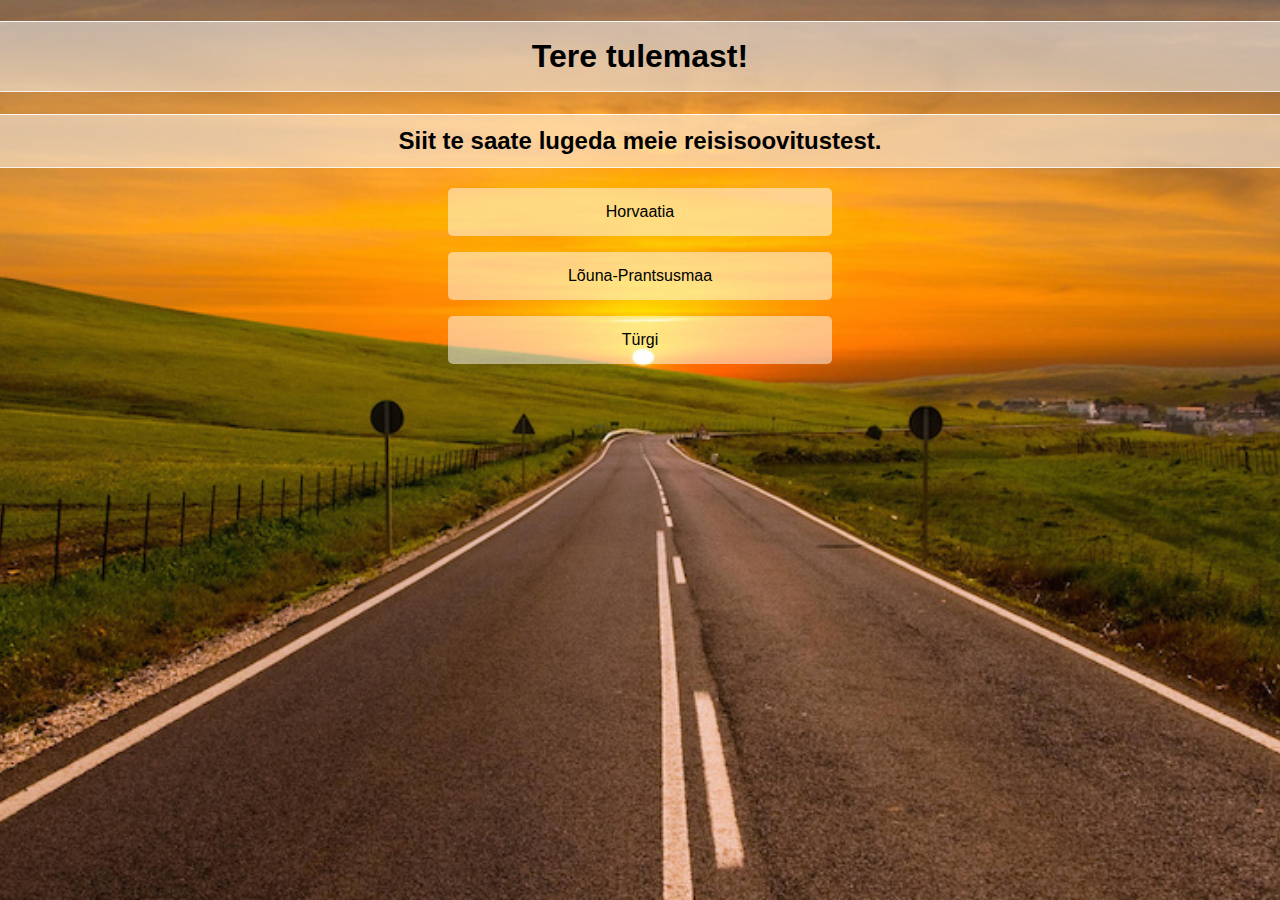
<file: index.html>
<!DOCTYPE html>
<html lang="et">
    <head>
        <meta charset="UTF-8">
        <title>Reisimine</title>
        <link href="index.css" rel="stylesheet" type="text/css">
    </head>
    <body>
    <h1>Tere tulemast!</h1> 
    <h2>Siit te saate lugeda meie reisisoovitustest.</h2>
    <a href="horvaatia.html">Horvaatia</a>
    <a href="prantsusmaa.html">Lõuna-Prantsusmaa</a>
    <a href="turkey.html">Türgi</a>
    </body>
</html>
</file>
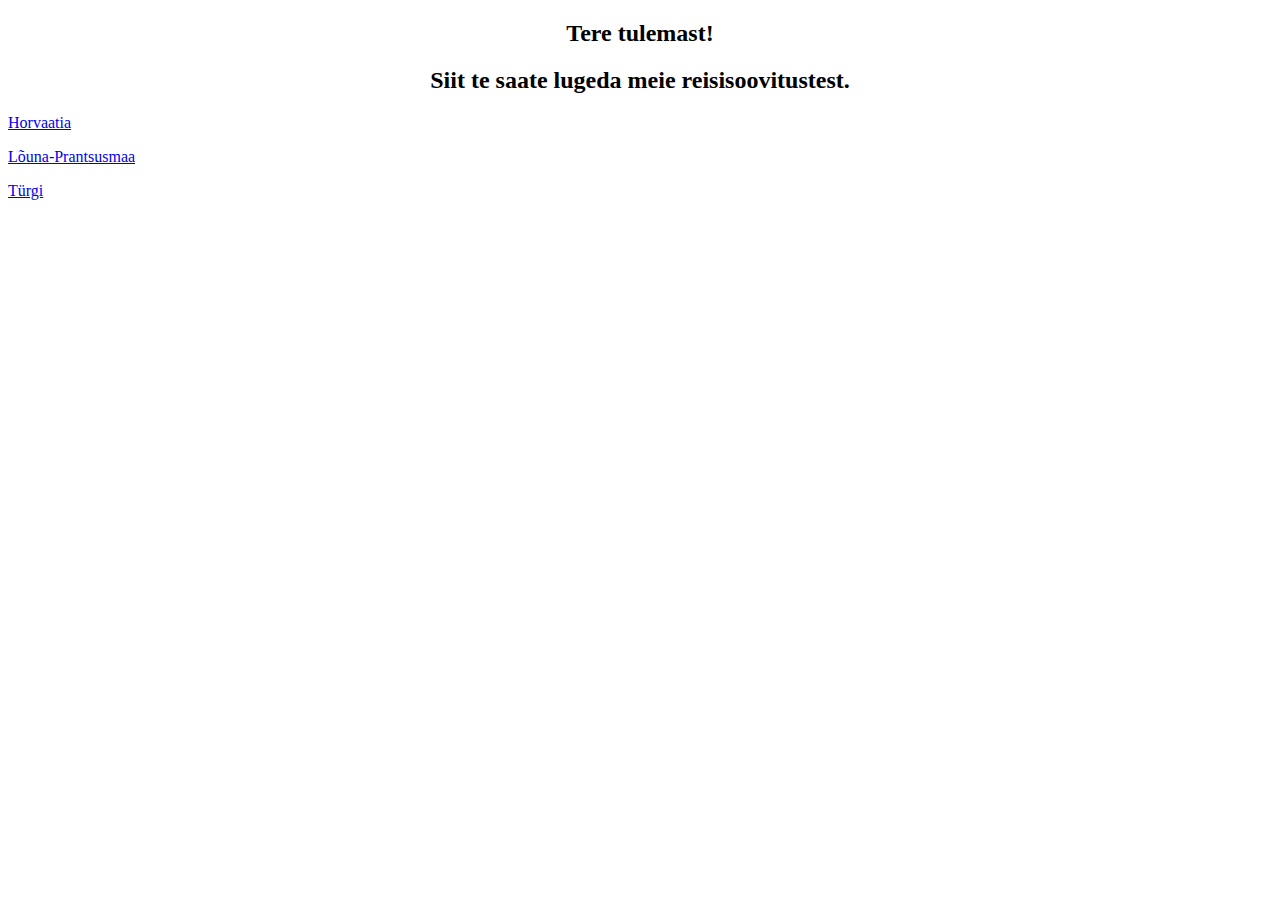
<file: homepage.html>
<!DOCTYPE html>
<html>
    <head>
        <meta charset="UTF-8">
        <title>Reisimine</title>
    </head>
<body>
<h2 style="text-align:center;">Tere tulemast!</h2> 
<h2 style="text-align:center;">Siit te saate lugeda meie reisisoovitustest.</h2>
<p></p>
<p><a href="html_horvaatia.html">Horvaatia</a></p>
<p><a href="html_prantsusmaa.html">Lõuna-Prantsusmaa</a></p>
<p><a href="html_turkey.html">Türgi</a></p>



</body>
</html>
</file>
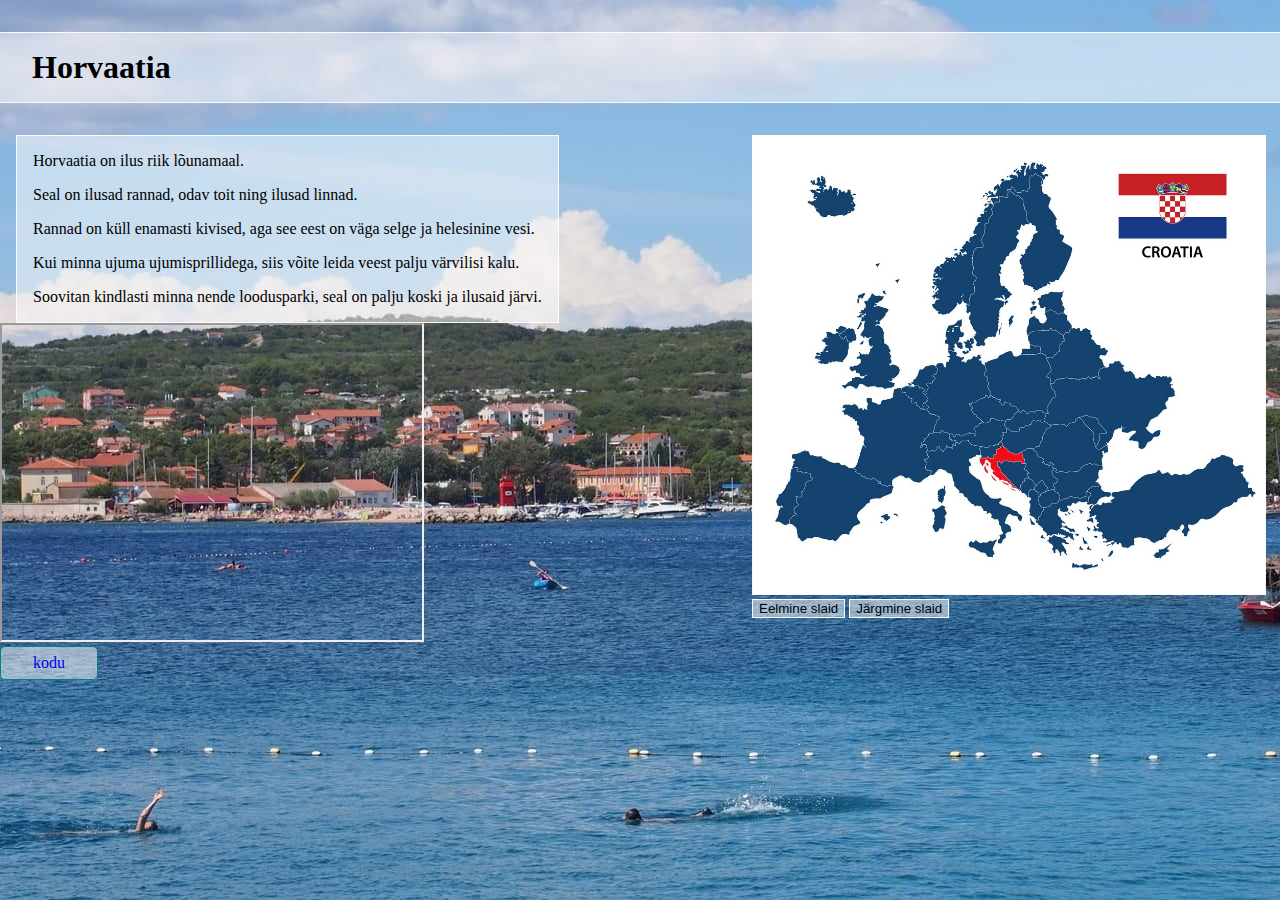
<file: horvaatia.html>
<!DOCTYPE html>
<html lang="et">
  <head>
      <meta charset="UTF-8">
    <title>Horvaatia</title>
    <link href="horvaatia_stiil/stiil.css" rel="stylesheet" type="text/css">
    <script src="js/slaidid.js"></script>
  </head>
  <body onload="initSlides()">
  <h1>Horvaatia</h1>
  <div id="slaidid">
    <div class="slaid">
      <img src="horvaatia_pildid/horvaatia2.jpg" class="pilt" alt="pilt"/>
    </div>
    <div class="slaid">
      <img src="horvaatia_pildid/horvaatia1.jpg" class="pilt" alt="pilt"/>
  </div>
  <div class="slaid">
    <img src="horvaatia_pildid/horvaatia3.jpg" class="pilt" alt="pilt"/>
  </div>
  <div class="slaid">
    <img src="horvaatia_pildid/horvaatia4.jpg" class="pilt" alt="pilt"/>
    <p>Plitvice Lakes National Park</p>
  </div>
  <div class="slaid">
    <img src="horvaatia_pildid/horvaatia5.jpg" class="pilt" alt="pilt"/>
    <p></p>
  </div>

    <button onclick="prevSlide()">Eelmine slaid</button>
    <button onclick="nextSlide()">Järgmine slaid</button>
  </div>
  <div id="sisu">
    <p>Horvaatia on ilus riik lõunamaal.</p>
    <p>Seal on ilusad rannad, odav toit ning ilusad linnad.</p>
    <p>Rannad on küll enamasti kivised, aga see eest on väga selge ja helesinine vesi.</p>
    <p>Kui minna ujuma ujumisprillidega, siis võite leida veest palju värvilisi kalu.</p>
    <p>Soovitan kindlasti minna nende loodusparki, seal on palju koski ja ilusaid järvi.</p>
  </div>
<iframe id="video"
src="https://www.youtube.com/embed/MDnzJmzHcMc">
</iframe>
<div id="button"><a href="index.html">kodu</a></div>
</body>
</html>
</file>
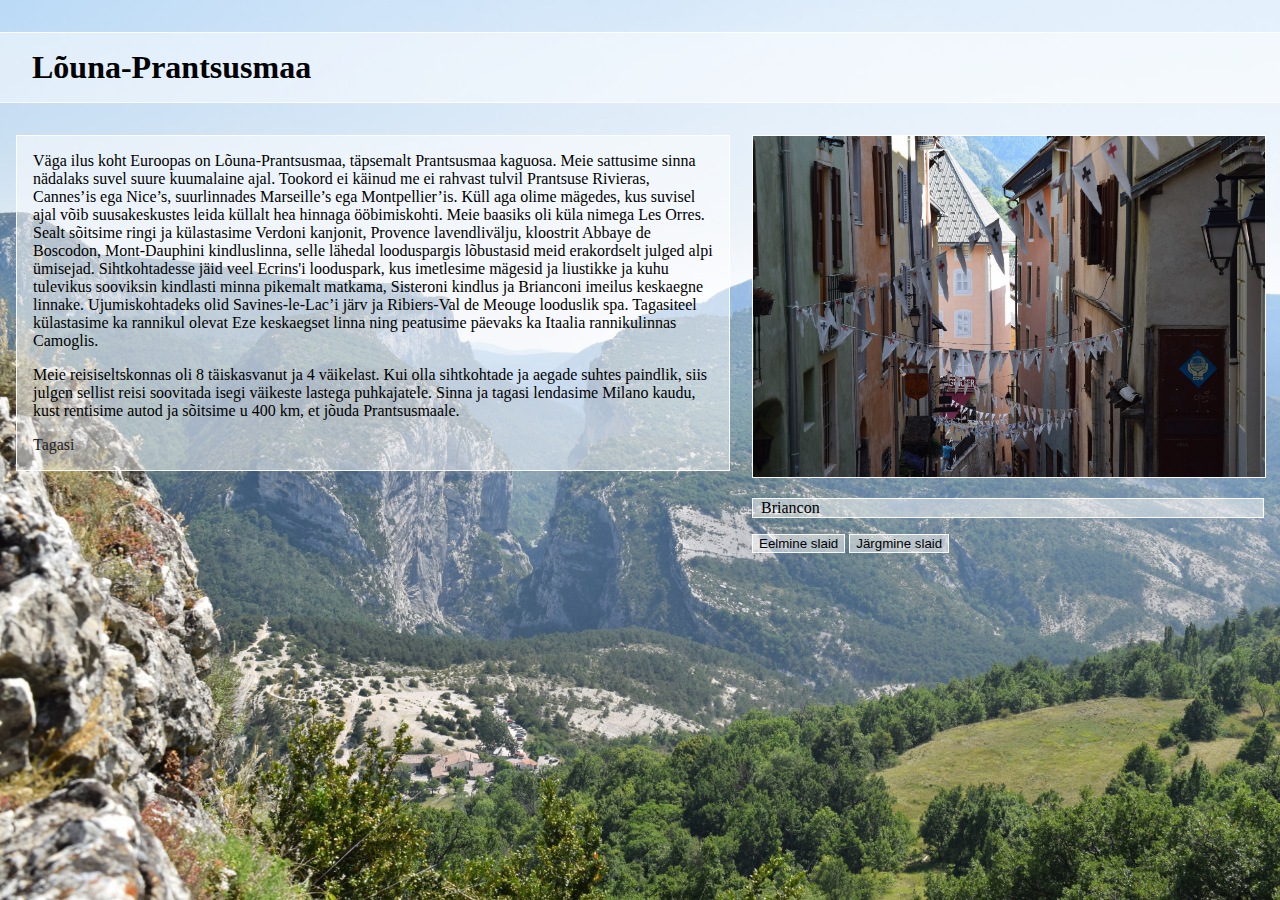
<file: prantsusmaa.html>
<!DOCTYPE html>
<html lang="et">
  <head>
      <meta charset="UTF-8">
    <title>Lõuna-Prantsusmaa</title>
    <link href="styles/prantsusmaa.css" rel="stylesheet" type="text/css">
    <script src="js/slaidid.js"></script>
  </head>
  <body onload="initSlides()">
  <h1>Lõuna-Prantsusmaa</h1>
  <div id="slaidid">
    <div class="slaid">
      <img src="images/Prantsusmaa/Briancon.JPG" class="pilt" alt="Briancon"/>
      <p>Briancon</p>
    </div>
    <div class="slaid">
      <img src="images/Prantsusmaa/Embrun.JPG" class="pilt" alt="Embrun"/>
    <p>Embrun</p>
  </div>
  <div class="slaid">
    <img src="images/Prantsusmaa/MontDauphin.JPG" class="pilt" alt="Mont Dauphin"/>
    <p>Mont Dauphini kindluslinn</p>
  </div>
  <div class="slaid">
    <img src="images/Prantsusmaa/MontDauphin2.JPG" class="pilt" alt="Mont Dauphin"/>
    <p>Mont Dauphini kindluslinn</p>
  </div>
  <div class="slaid">
    <img src="images/Prantsusmaa/ümiseja.JPG" class="pilt" alt="ümiseja"/>
      <p>Väga julge alpi ümiseja</p>
    </div>
    <div class="slaid">
      <img src="images/Prantsusmaa/lavendel.JPG" class="pilt" alt="lavendlid seina ääres"/>
      <p>Lavendleid kasvas igal pool</p>
    </div>
    <div class="slaid">
      <img src="images/Prantsusmaa/LesOrres.JPG" class="pilt" alt="Vaade Les Orres ööbimiskohast"/>
      <p>Vaade meie ööbimiskohast Les Orresis</p>
    </div>
    <div class="slaid">
      <img src="images/Prantsusmaa/AbbayedeBoscodon.JPG" class="pilt" alt="Klooster Abbaye de Boscodon"/>
      <p>Klooster Abbaye de Boscodon</p>
    </div>
    <div class="slaid">
      <img src="images/Prantsusmaa/Provence.JPG" class="pilt" alt="Lavendliväljad" />
      <p>Lavendliväljad Provences</p>
    </div>
    <div class="slaid">
      <img src="images/Prantsusmaa/Verdon2.JPG" class="pilt" alt="Verdoni kanjon"/>
      <p>Verdoni kanjon</p>
    </div>
    <div class="slaid">
      <img src="images/Prantsusmaa/Verdon3.JPG" class="pilt" alt="Verdoni kanjon"/>
      <p>Verdoni kanjon</p>
    </div>
    <div class="slaid">
      <img src="images/Prantsusmaa/Verdon4.JPG" class="pilt" alt="Verdoni kanjon"/>
      <p>Verdoni kanjon</p>
    </div>
    <div class="slaid">
      <img src="images/Prantsusmaa/RibiersValDeMeouge.JPG" class="pilt" alt="Ribiers Val de Meouge"/>
      <p>Ribiers Val de Meouge</p>
    </div>
    <div class="slaid">
      <img src="images/Prantsusmaa/Sisteron.JPG" class="pilt" alt="Sisteron"/>
      <p>Sisteron</p>
    </div>
    <div class="slaid">
      <img src="images/Prantsusmaa/Sisteron2.JPG" class="pilt" alt="Sisteron"/>
      <p>Sisteron</p>
    </div>
    <div class="slaid">
      <img src="images/Prantsusmaa/Ecrins.JPG" class="pilt" alt="Ecrins'i looduspark"/>
      <p>Ecrins'i looduspark</p>
    </div>
    <div class="slaid">
      <img src="images/Prantsusmaa/Ecrins2.JPG" class="pilt" alt="Ecrins'i looduspark"/>
      <p>Ecrins'i looduspark</p>
    </div>
    <div class="slaid">
      <img src="images/Prantsusmaa/Eze.JPG" class="pilt" alt="Eze keskaegne linn"/>
      <p>Eze keskaegne linn</p>
    </div>
    <button onclick="prevSlide()">Eelmine slaid</button>
    <button onclick="nextSlide()">Järgmine slaid</button>
  </div>
  <div id="sisu">
    <p>Väga ilus koht Euroopas on Lõuna-Prantsusmaa, täpsemalt Prantsusmaa kaguosa. Meie sattusime sinna nädalaks suvel suure kuumalaine ajal. Tookord ei käinud me ei rahvast tulvil Prantsuse Rivieras, Cannes’is ega Nice’s, suurlinnades Marseille’s ega Montpellier’is. Küll aga olime mägedes, kus suvisel ajal võib suusakeskustes leida küllalt hea hinnaga ööbimiskohti. Meie baasiks oli küla nimega Les Orres. Sealt sõitsime ringi ja külastasime Verdoni kanjonit, Provence lavendlivälju, kloostrit Abbaye de Boscodon, Mont-Dauphini kindluslinna, selle lähedal looduspargis lõbustasid meid erakordselt julged alpi ümisejad. Sihtkohtadesse jäid veel Ecrins'i looduspark, kus imetlesime mägesid ja liustikke ja kuhu tulevikus sooviksin kindlasti minna pikemalt matkama, Sisteroni kindlus ja Brianconi imeilus keskaegne linnake. Ujumiskohtadeks olid Savines-le-Lac’i järv ja Ribiers-Val de Meouge looduslik spa. Tagasiteel külastasime ka rannikul olevat Eze keskaegset linna ning peatusime päevaks ka Itaalia rannikulinnas Camoglis.</p>
    <p>Meie reisiseltskonnas oli 8 täiskasvanut ja 4 väikelast. Kui olla sihtkohtade ja aegade suhtes paindlik, siis julgen sellist reisi soovitada isegi väikeste lastega puhkajatele. Sinna ja tagasi lendasime Milano kaudu, kust rentisime autod ja sõitsime u 400 km, et jõuda Prantsusmaale.</p>
    <p><a href="index.html">Tagasi</a></p>
  </div>
</body>
</html>
</file>
<file: index.css>
* { font-family: 'Trebuchet MS', 'Lucida Sans Unicode', 'Lucida Grande', 'Lucida Sans', Arial, sans-serif}
html, body { margin: 0 }
body {
    background: url("images/home/road.jpg") no-repeat center center fixed;
    background-size: cover;
}
h1, h2 {
    background-color: rgba(255, 255, 255, 0.5);
    padding: 0.5em 1em;
    border-top: 1px solid rgba(255, 255, 255, 0.9);
    border-bottom: 1px solid rgba(255, 255, 255, 0.8);
    text-align: center;
}
a {
    display: block;
    margin: 1em auto;
    width: 30%;
    line-height: 3em;
    text-align: center;
    text-decoration: none;
    border-radius: 5px;
    color: black;
    background-color: rgba(255, 255, 255, 0.5)
}
a:hover {
    color: rgb(73, 73, 73);
    background: rgba(255, 255, 255, 0.8);
}
</file>
<file: horvaatia_stiil/stiil.css>
html, body { margin: 0 }
body {
    background: url("../horvaatia_pildid/taust.jpg");
}
h1 {
    background-color: rgba(255, 255, 255, 0.5);
    margin: 1em 0;
    padding: 0.5em 1em;
    border-top: 1px solid rgba(255, 255, 255, 0.9);
    border-bottom: 1px solid rgba(255, 255, 255, 0.8);
}
#sisu {
    float: left;
    background-color: rgba(255, 255, 255, 0.5);
    border: 1px solid rgba(255, 255, 255, 0.9);
    margin: 0 auto 0 1em;
    right: 43%;
    padding: 0em 1em;
}
#slaidid {
    float: right;
    width: 40%;
    padding: 1em;
    margin: 0 1em 0 0.5em;
    padding: 0
}
.slaid { display: none; }
.slaid > img { width: 100%; }
.aktiivne_slaid { display: block; }
#slaidid button, #slaidid p, #slaidid img {
    background-color: rgba(255, 255, 255, 0.5);
    border: 1px solid rgba(255, 255, 255, 0.9);
}
#slaidid button:hover {background-color: #fff;}
#slaidid p {
    padding: 0em 0.5em;
}
#button {
    width: 6em;
    border: 1px solid rgb(0, 128, 128);
    background-color: rgba(255, 255, 255, 0.5);
    border-radius: 5px;
}
a {
    display: block;
    width: 100%;
    line-height: 2em;
    text-align: center;
    text-decoration: none;
    border-radius: 5px;
}
a:hover {
    color: rgb(73, 73, 73);
    background: rgb(253, 253, 253);
}
#video {
    width: 420px;
    height: 315px;
    
}
</file>
<file: styles/prantsusmaa.css>
html, body { margin: 0 }
body {
    background: url("../images/Prantsusmaa/Verdon.JPG") no-repeat center center fixed;
    background-size: cover;
}
h1 {
    background-color: rgba(255, 255, 255, 0.5);
    margin: 1em 0;
    padding: 0.5em 1em;
    border-top: 1px solid rgba(255, 255, 255, 0.9);
    border-bottom: 1px solid rgba(255, 255, 255, 0.8);
}
#sisu {
    position: absolute;
    background-color: rgba(255, 255, 255, 0.5);
    border: 1px solid rgba(255, 255, 255, 0.9);
    margin: 0 auto 0 1em;
    right: 43%;
    padding: 0em 1em;
}
#slaidid {
    float: right;
    width: 40%;
    padding: 1em;
    margin: 0 1em 0 0.5em;
    padding: 0
}
.slaid { display: none; }
.slaid > img { width: 100%; }
.aktiivne_slaid { display: block; }
#slaidid button, #slaidid p, #slaidid img {
    background-color: rgba(255, 255, 255, 0.5);
    border: 1px solid rgba(255, 255, 255, 0.9);
}
#slaidid button:hover {background-color: #fff;}
#slaidid p {
    padding: 0em 0.5em;
}
a {text-decoration: none; color: #222222}
a:hover {text-decoration: underline}
</file>
